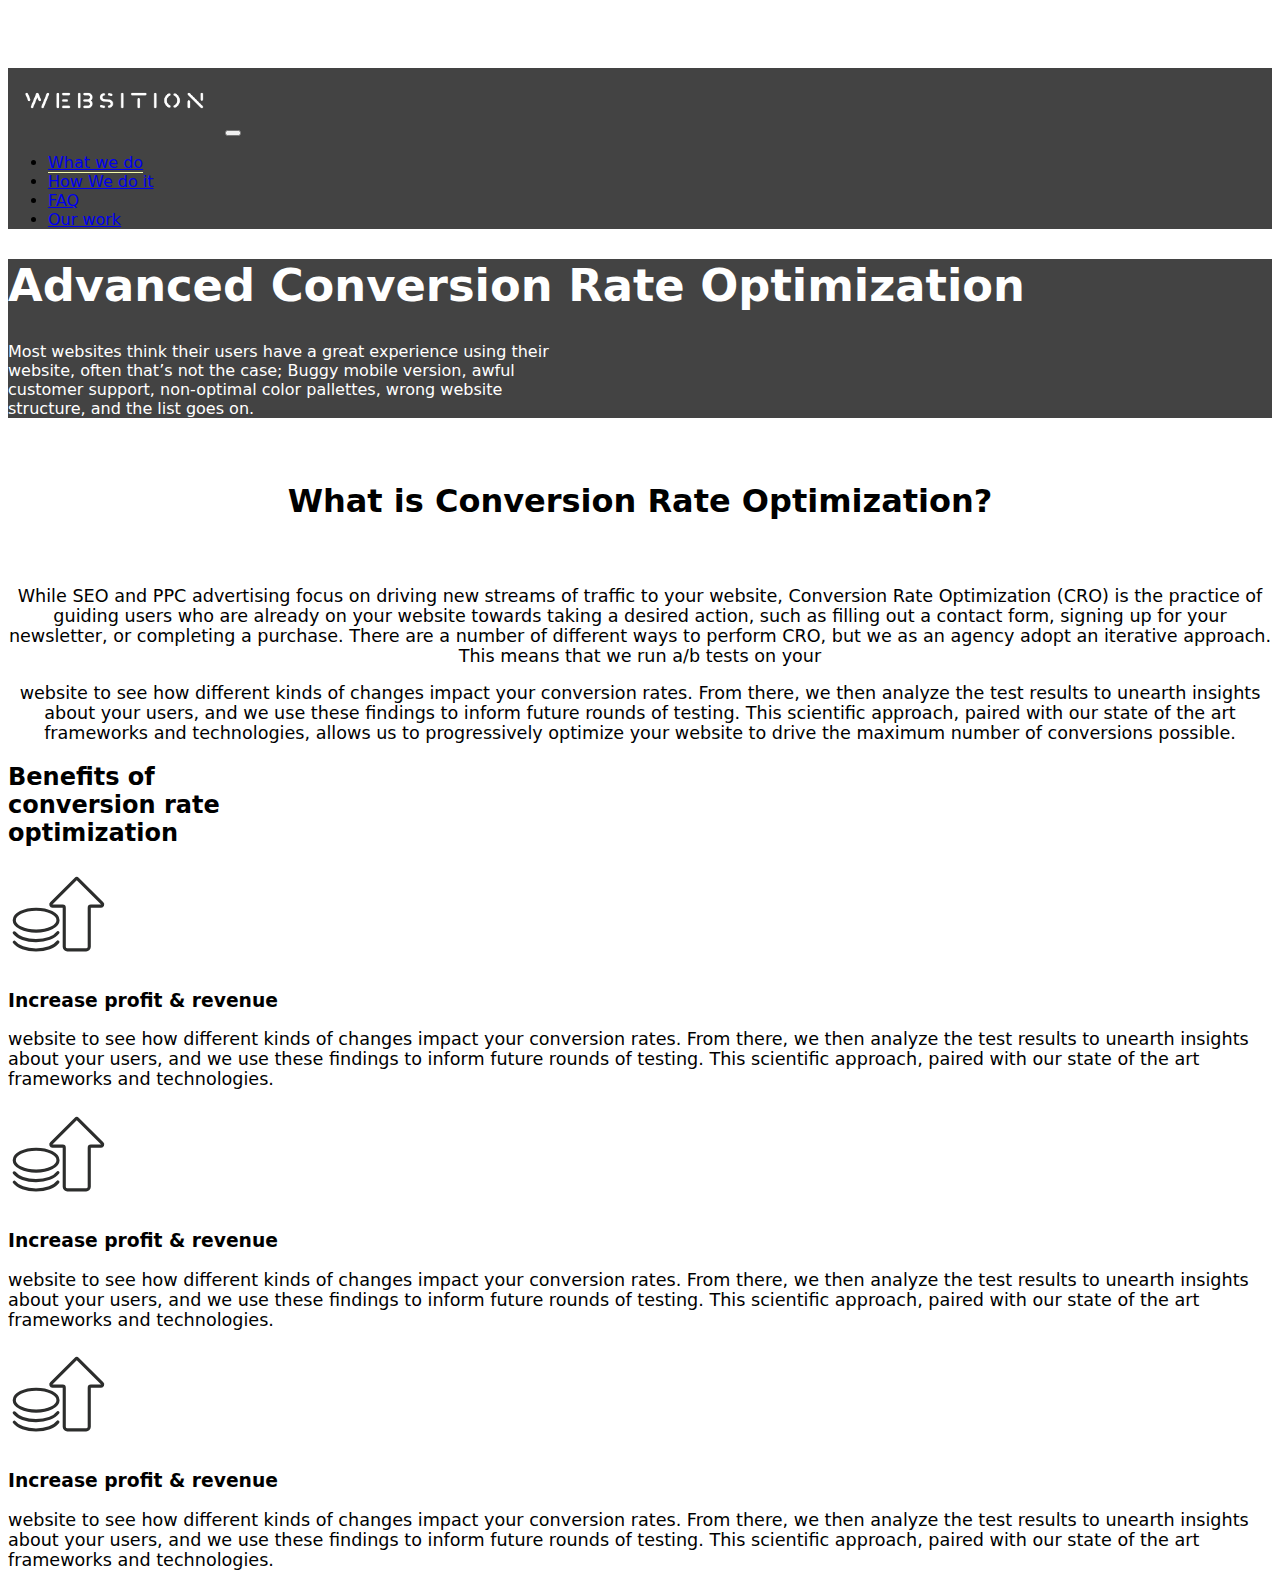
<file: advanced-conversion-rate-optimization.html>
<!DOCTYPE html>
<html lang="en">
  <head>
    <meta charset="UTF-8" />
    <meta http-equiv="X-UA-Compatible" content="IE=edge" />
    <meta name="viewport" content="width=device-width, initial-scale=1.0" />
    <title>Document</title>
    <!-- CSS only -->
    <link
      href="https://cdn.jsdelivr.net/npm/bootstrap@5.2.2/dist/css/bootstrap.min.css"
      rel="stylesheet"
      integrity="sha384-Zenh87qX5JnK2Jl0vWa8Ck2rdkQ2Bzep5IDxbcnCeuOxjzrPF/et3URy9Bv1WTRi"
      crossorigin="anonymous"
    />

    <script src="main.js"></script>

    <link
      rel="stylesheet"
      href="https://fonts.googleapis.com/css2?family=Material+Symbols+Outlined:opsz,wght,FILL,GRAD@48,400,0,0"
    />

    <!-- Bootstrap icons -->
    <link
      rel="stylesheet"
      href="https://cdn.jsdelivr.net/npm/bootstrap-icons@1.3.0/font/bootstrap-icons.css"
    />

    <link rel="stylesheet" href="styles.css" />
  </head>
  <body>
    <!-- Navbar -->
    <nav
      class="navbar navbar-expand-lg navbar-dark py-3 fixed-top"
      style="background-color: #434343"
    >
      <div class="container">
        <a href="#" class="navbar-brand"
          ><img
            height="65px"
            src="images/white_logo_transparent_background_name.png"
            alt=""
        /></a>

        <button
          class="navbar-toggler"
          type="button"
          data-bs-toggle="collapse"
          data-bs-target="#navbar
  "
        >
          <span class="navbar-toggler-icon"></span>
        </button>

        <div class="collapse navbar-collapse" id="navbar">
          <ul class="navbar-nav ms-auto">
            <li class="nav-item mx-2">
              <a href="#whatwedo" class="nav-link active">What we do</a>
            </li>
            <li class="nav-item mx-2">
              <a href="#howwedoit" class="nav-link">How We do it</a>
            </li>
            <li class="nav-item mx-2">
              <a href="#questions" class="nav-link">FAQ</a>
            </li>
            <li class="nav-item mx-2">
              <a href="#ourwork" class="nav-link">Our work</a>
            </li>
          </ul>
        </div>
      </div>
    </nav>

    <section
   
      class="text-light py-5 p-lg-0 pt-lg-5 text-center ps-sm-5 text-sm-start"
      style="background-color: #434343"
    >
      <div class="container py-5">
        <h1 class="m-4" style="color: white">
          Advanced Conversion Rate Optimization
        </h1>
        <p class="m-4 pb-5" style="color: white; max-width: 35rem">
          Most websites think their users have a great experience using their
          website, often that’s not the case; Buggy mobile version, awful
          customer support, non-optimal color pallettes, wrong website
          structure, and the list goes on.
        </p>
       
      </div>
    </section>

    <section class="p-0 " style="background-color: #434343;">
        <div class="container my-0" style="background-color: white;">
          <div class="row text-center g-5">
            <div class="col-md " >
              <div id="card" class="shadow-none card bg-light-rounded  text-light border-0">
                <div  class="card-body text-start " id="boxlala">
                  
                  <h3 class="card-title mb-3 ms-5"  id="card-title">What is Conversion Rate Optimization?</h3>
                 
                          
                </div>
              </div>
            </div>
            <div class="col-md " >
              <div id="card" class="shadow-none card bg-light-rounded  text-light border-0">
                <div  class="card-body text-start " id="boxlala1" >
                 
                
                  <p class="card-text px-1 text-start"  id="card-paragraph">
                    While SEO and PPC advertising focus on driving new streams of traffic to your website, Conversion Rate Optimization (CRO) is the practice of guiding users who are already on your website towards taking a desired action, such as filling out a contact form, signing up for your newsletter, or completing a purchase.

                    There are a number of different ways to perform CRO, but we as an agency adopt an iterative approach. This means that we run a/b tests on your
                  </p>
                  
                </div>
              </div>
            </div>
            <div class="col-md " >
              <div id="card" class="shadow-none card bg-light-rounded  text-light border-0"> 
                <div  class="card-body text-start " id="boxlala1">
                  
                  
                  <p class="card-text px-1 text-start"  id="card-paragraph">
                    website to see how different kinds of changes impact your conversion rates. From there, we then analyze the test results to unearth insights about your users, and we use these findings to inform future rounds of testing.

                    This scientific approach, paired with our state of the art frameworks and technologies, allows us to progressively optimize your website to drive the maximum number of conversions possible.
                  </p>
                  
                </div>
              </div>
            </div>
      </section>

      <section class="p-0 " style="background-color: #434343;">
        <div class="container my-0" style="background-color: white;">
      <div class="row p-4" >
        <div class="col-4">
            <h2 class="ms-5" style="max-width: 15rem;">Benefits of conversion rate optimization</h2>
        </div>
        <div class="col-8">
            
           
            <div class="row justify-content-center mb-5">
                <div class="col-2 align-self-center">
                  <img src="images/Increase-Profit.svg" style="width: 100px;" alt="">
                </div>
                <div class="col-10">
                    <h3>Increase profit & revenue</h3>
                    <p class="card-text px-1 text-start"  id="card-paragraph">
                        website to see how different kinds of changes impact your conversion rates. From there, we then analyze the test results to unearth insights about your users, and we use these findings to inform future rounds of testing.
        
                        This scientific approach, paired with our state of the art frameworks and technologies.
                      </p>
                </div>
              </div>

              
            <div class="row justify-content-center my-5">
                <div class="col-2 align-self-center">
                  <img src="images/Increase-Profit.svg" style="width: 100px;" alt="">
                </div>
                <div class="col-10">
                    <h3>Increase profit & revenue</h3>
                    <p class="card-text px-1 text-start"  id="card-paragraph">
                        website to see how different kinds of changes impact your conversion rates. From there, we then analyze the test results to unearth insights about your users, and we use these findings to inform future rounds of testing.
        
                        This scientific approach, paired with our state of the art frameworks and technologies.
                      </p>
                </div>
              </div>


            
              <div class="row justify-content-center my-5">
                <div class="col-2 align-self-center">
                  <img src="images/Increase-Profit.svg" style="width: 100px;" alt="">
                </div>
                <div class="col-10">
                    <h3>Increase profit & revenue</h3>
                    <p class="card-text px-1 text-start"  id="card-paragraph">
                        website to see how different kinds of changes impact your conversion rates. From there, we then analyze the test results to unearth insights about your users, and we use these findings to inform future rounds of testing.
        
                        This scientific approach, paired with our state of the art frameworks and technologies.
                      </p>
                </div>
              </div>




              

             
        </div>
      </div>
      </div>
      </section>

      <!--
      <section class="p-0 " style="background-color: #434343;">
        <div class="container my-0" style="background-color: white;">
          <div class="row text-center g-4 pt-5">
            <div class="col-md " >
              <div id="card" class="shadow-none card bg-light-rounded  text-light border-0">
                <div  class="card-body text-start " id="boxlala">
                  
                  <h3 class="card-title mb-3 ms-5"  id="card-title" style="max-width: 15rem;">Benefits of Conversion Rate Optimization</h3>
                 
                          
                </div>
              </div>
            </div>
            <div class="col-md " >
              <div id="card" class="shadow-none card bg-light-rounded  text-light border-0">
                <div  class="card-body text-start " id="boxlala" >
                 
                  <h3 class="card-title mb-3 ms-5"  id="card-title">Accountability & transparency</h3>
                  <p class="card-text px-5 text-start"  id="card-paragraph">
                      This is our core product. We do this using all the other
                      methods described on this page. This is what seperates us from the rest: most agencies focus 
                      only on research and split testing.
                      We optimize on all fronts that are proven to increase
                      conversions.
                  </p>
                  
                </div>
              </div>
            </div>
           
            </div>
            <div class="col-md " >
                <div id="card" class="shadow-none card bg-light-rounded  text-light border-0"> 
                  <div  class="card-body text-start " id="boxlala">
                    
                    <h3 class="card-title mb-3 ms-5"  id="card-title">Professional work & communication</h3>
                    <p class="card-text px-5 text-start"  id="card-paragraph">
                        This is our core product. We do this using all the other
                        methods described on this page. This is what seperates us from the rest: most agencies focus 
                        only on research and split testing.
                        We optimize on all fronts that are proven to increase
                        conversions.
                    </p>
                    
                  </div>
                </div>
      </section>
      -->
  </body>
</html>
</file>
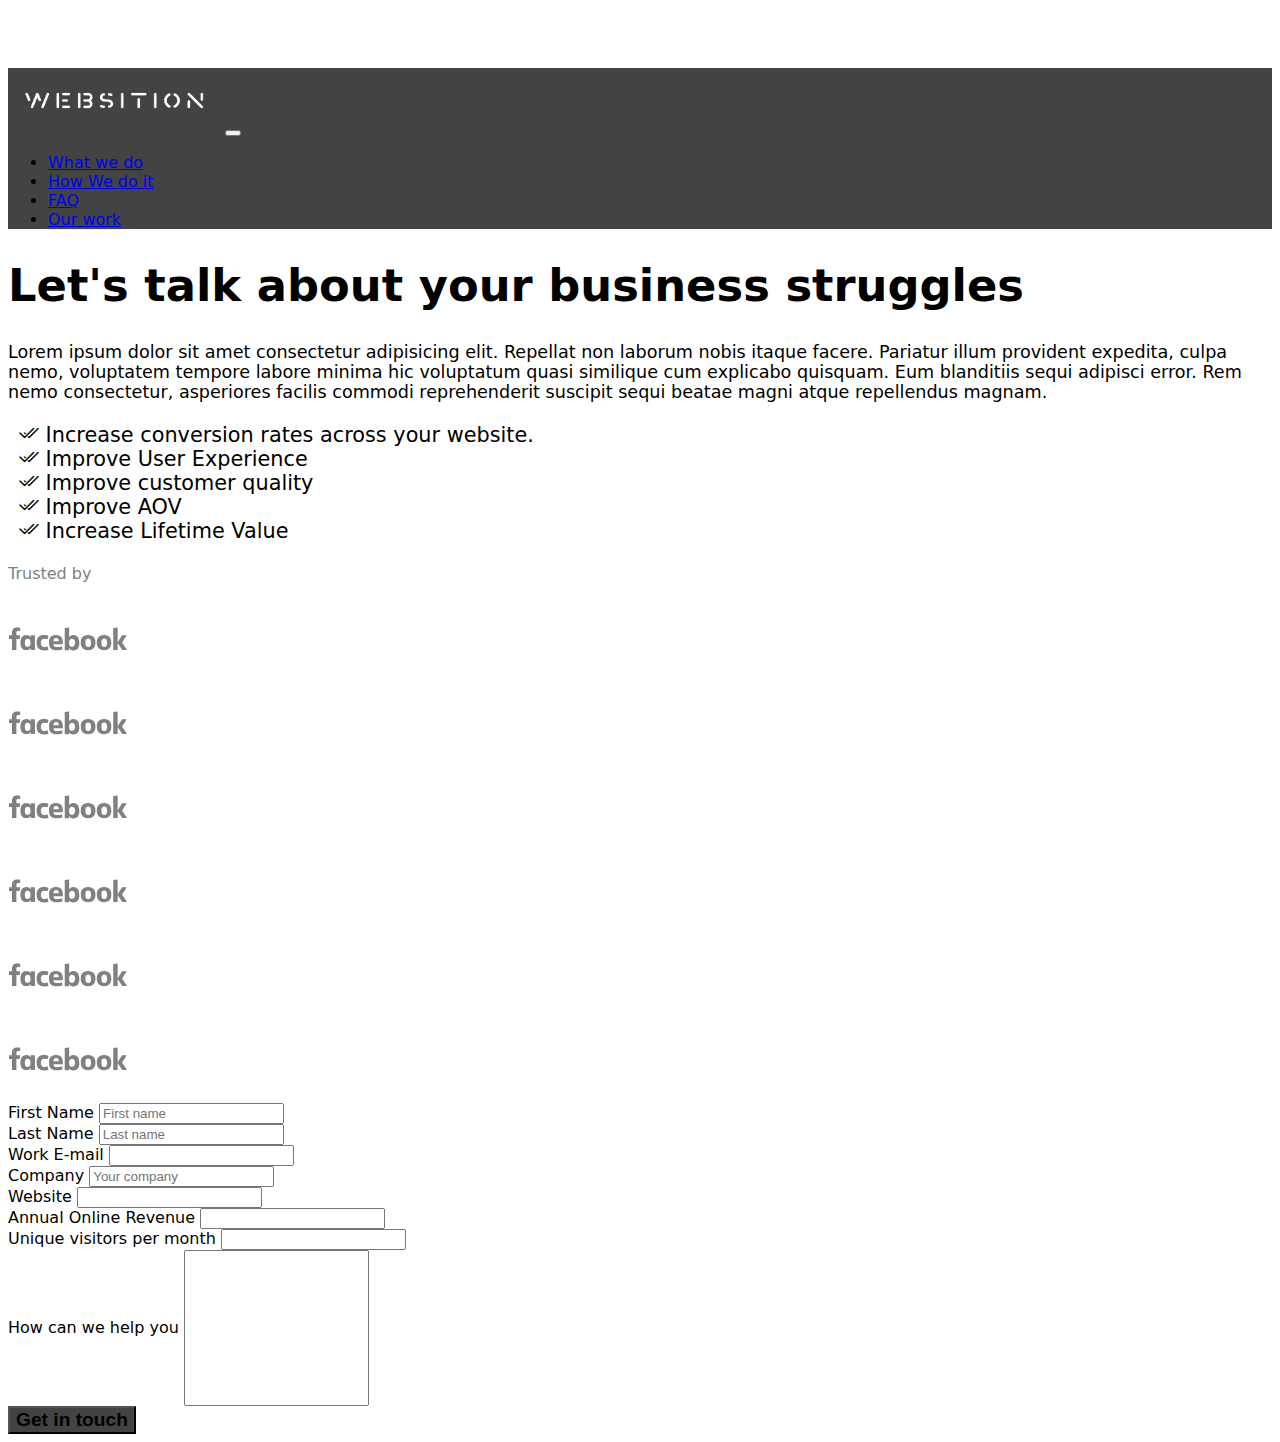
<file: contact-form.html>
<!DOCTYPE html>
<html lang="en">
  <head>
    <meta charset="UTF-8" />
    <meta http-equiv="X-UA-Compatible" content="IE=edge" />
    <meta name="viewport" content="width=device-width, initial-scale=1.0" />
    <title>Contact</title>

    <!-- CSS only -->
    <link
      href="https://cdn.jsdelivr.net/npm/bootstrap@5.2.2/dist/css/bootstrap.min.css"
      rel="stylesheet"
      integrity="sha384-Zenh87qX5JnK2Jl0vWa8Ck2rdkQ2Bzep5IDxbcnCeuOxjzrPF/et3URy9Bv1WTRi"
      crossorigin="anonymous"
    />

    <link
      rel="stylesheet"
      href="https://fonts.googleapis.com/css2?family=Material+Symbols+Outlined:opsz,wght,FILL,GRAD@48,400,0,0"
    />

    <!-- Bootstrap icons -->
    <link
      rel="stylesheet"
      href="https://cdn.jsdelivr.net/npm/bootstrap-icons@1.3.0/font/bootstrap-icons.css"
    />

    <link rel="stylesheet" href="styles.css" />
  </head>
  <body>
    <!-- Navbar -->
    <nav
      class="navbar navbar-expand-lg navbar-dark py-3 fixed-top"
      style="background-color: #434343"
    >
      <div class="container">
        <a href="#" class="navbar-brand"
          ><img
            height="65px"
            src="images/white_logo_transparent_background_name.png"
            alt=""
        /></a>

        <button
          class="navbar-toggler"
          type="button"
          data-bs-toggle="collapse"
          data-bs-target="#navmenu"
        >
          <span class="navbar-toggler-icon"></span>
        </button>

        <div class="collapse navbar-collapse" id="navmenu">
          <ul class="navbar-nav ms-auto">
            <li class="nav-item mx-2">
              <a href="index.html" class="nav-link">What we do</a>
            </li>
            <li class="nav-item mx-2">
              <a href="#questions" class="nav-link">How We do it</a>
            </li>
            <li class="nav-item mx-2">
              <a href="#instructors" class="nav-link">FAQ</a>
            </li>
            <li class="nav-item mx-2">
              <a href="our-work.html" class="nav-link active">Our work</a>
            </li>
          </ul>
        </div>
      </div>
    </nav>

    <div class="container mt-5">
      <div class="row mt-5 pt-5 g-5">
        <div class="col mt-5 pt-5">
          <h1>Let's talk about your business struggles</h1>
          <p style="font-size: 1.1rem" class="my-4">
            Lorem ipsum dolor sit amet consectetur adipisicing elit. Repellat
            non laborum nobis itaque facere. Pariatur illum provident expedita,
            culpa nemo, voluptatem tempore labore minima hic voluptatum quasi
            similique cum explicabo quisquam. Eum blanditiis sequi adipisci
            error. Rem nemo consectetur, asperiores facilis commodi
            reprehenderit suscipit sequi beatae magni atque repellendus magnam.
          </p>
          <div class="content ps-0" id="check-list-contact">
            <ul style="margin-left: -30px" id="contact-list">
              <li>
                <i class="bi bi-check2-all"></i> Increase conversion rates
                across your website.
              </li>
              <li><i class="bi bi-check2-all"></i> Improve User Experience</li>
              <li><i class="bi bi-check2-all"></i> Improve customer quality</li>
              <li><i class="bi bi-check2-all"></i> Improve AOV</li>
              <li><i class="bi bi-check2-all"></i> Increase Lifetime Value</li>
            </ul>
          </div>

          <p class="mt-5" style="color: gray">Trusted by</p>

          <div class="row" style="margin-left: -30px">
            <div class="col"><img src="images/facebook-logo.svg" /></div>
            <div class="col"><img src="images/facebook-logo.svg" /></div>
            <div class="col"><img src="images/facebook-logo.svg" /></div>
          </div>
          <div class="row" style="margin-left: -30px">
            <div class="col"><img src="images/facebook-logo.svg" /></div>
            <div class="col"><img src="images/facebook-logo.svg" /></div>
            <div class="col"><img src="images/facebook-logo.svg" /></div>
          </div>
        </div>

        <div class="col mt-4">
          <form class="row g-3 mt-5 pt-5">
            <div class="col-md-6">
              <label for="firstName" class="form-label">First Name</label>
              <input
                type="text"
                class="form-control"
                id="firstName"
                placeholder="First name"
                required
              />
            </div>
            <div class="col-md-6">
              <label for="lastName" class="form-label">Last Name</label>
              <input
                type="text"
                class="form-control"
                id="lastName"
                placeholder="Last name"
                required
              />
            </div>
            <div class="col-md-6">
              <label for="emailInfo" class="form-label">Work E-mail</label>
              <input
                type="email"
                class="form-control"
                id="emailInfo"
                required
              />
            </div>
            <div class="col-md-6">
              <label for="company" class="form-label">Company</label>
              <input
                type="text"
                class="form-control"
                id="company"
                placeholder="Your company"
                required
              />
            </div>
            <div class="col-md-12">
              <label for="website" class="form-label">Website</label>
              <input type="email" class="form-control" id="website" required />
            </div>

            <div class="col-md-6">
              <label for="website" class="form-label">Annual Online Revenue</label>
              <input type="text" class="form-control" id="website" required />
            </div>
            <div class="col-md-6">
              <label for="website" class="form-label">Unique visitors per month</label>
              <input type="text" class="form-control" id="website" required />
              
            </div>

            <div class="col-md-12">
              <label for="howcanwehelp" class="form-label">How can we help you</label>
              <input type="text" class="form-control" id="howcanwehelp" required style="height: 150px;" />
            </div>


            <button class="btn btn-dark p-3 ms-2 me-2" style="background-color: #434343; " id="button-get-in-touch">Get in touch</button>

           
            </div>
          </form>
        </div>
      </div>
    </div>
  </body>
</html>
</file>
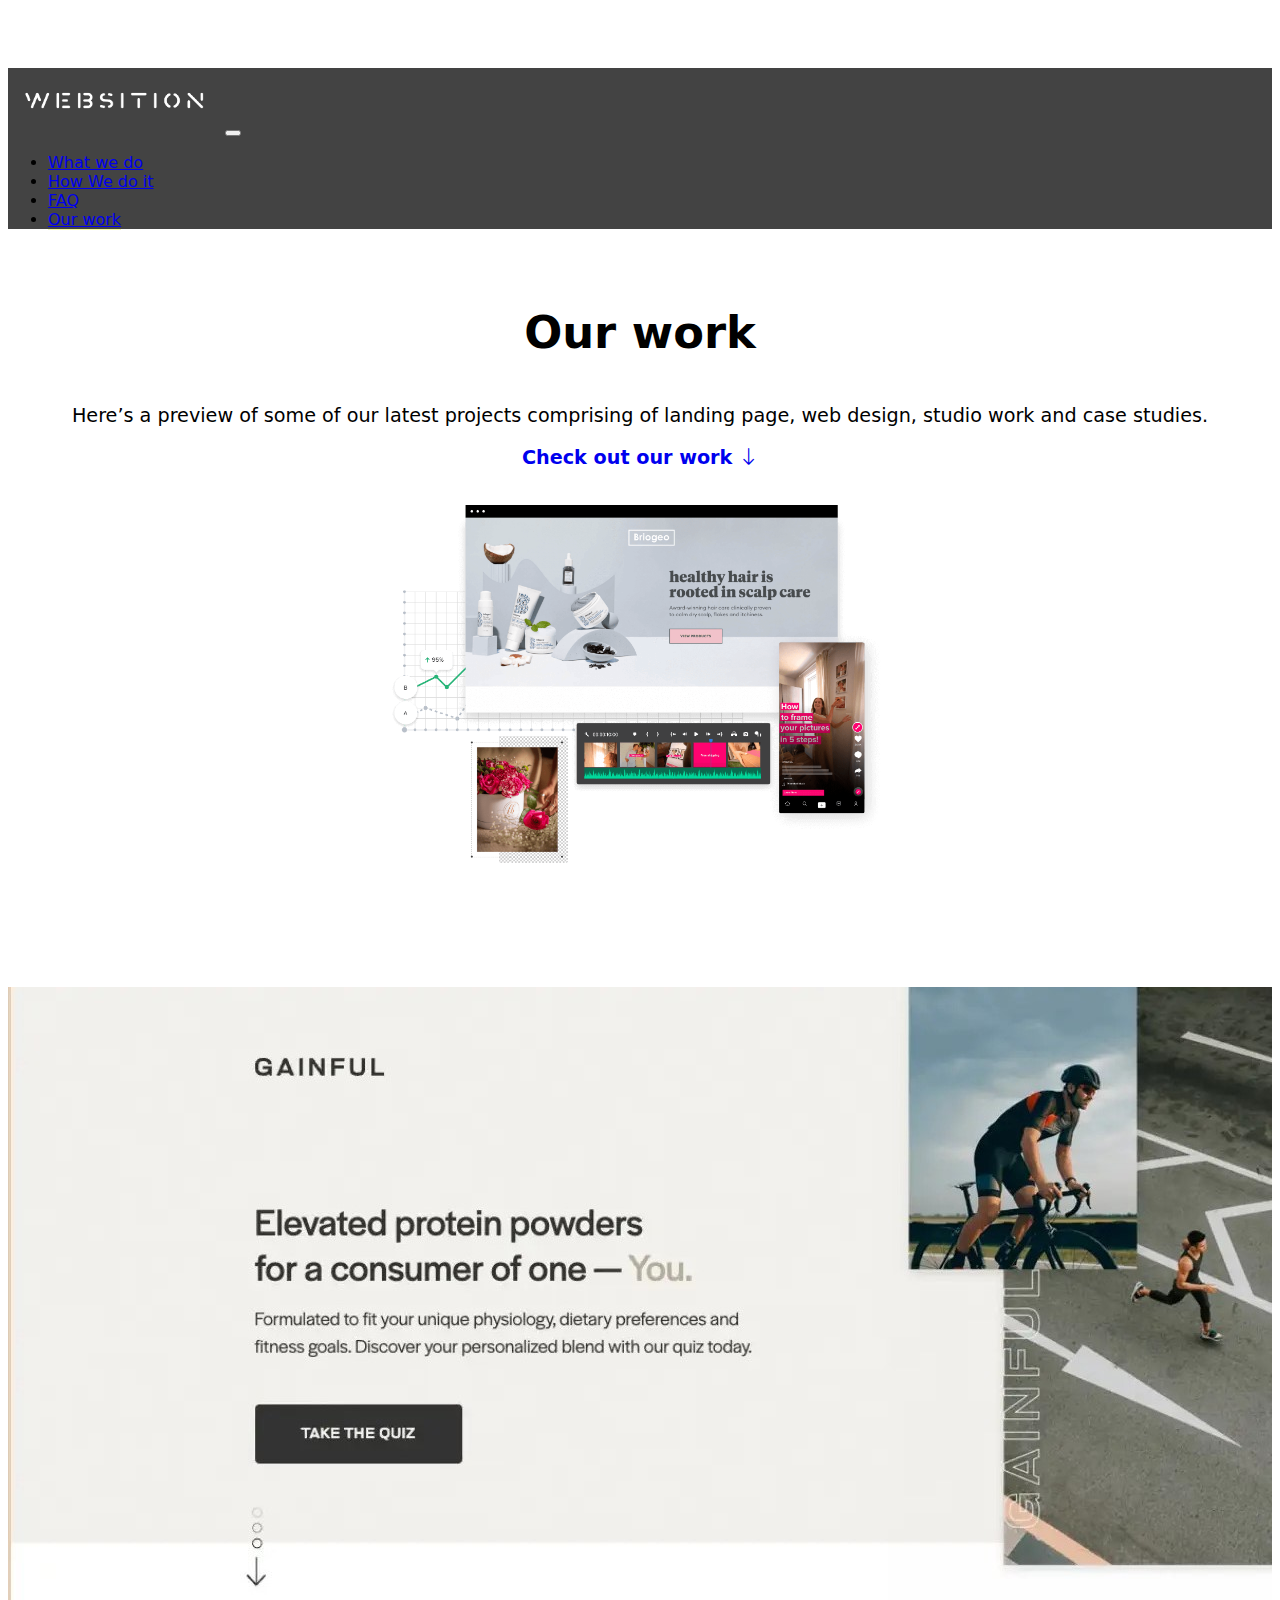
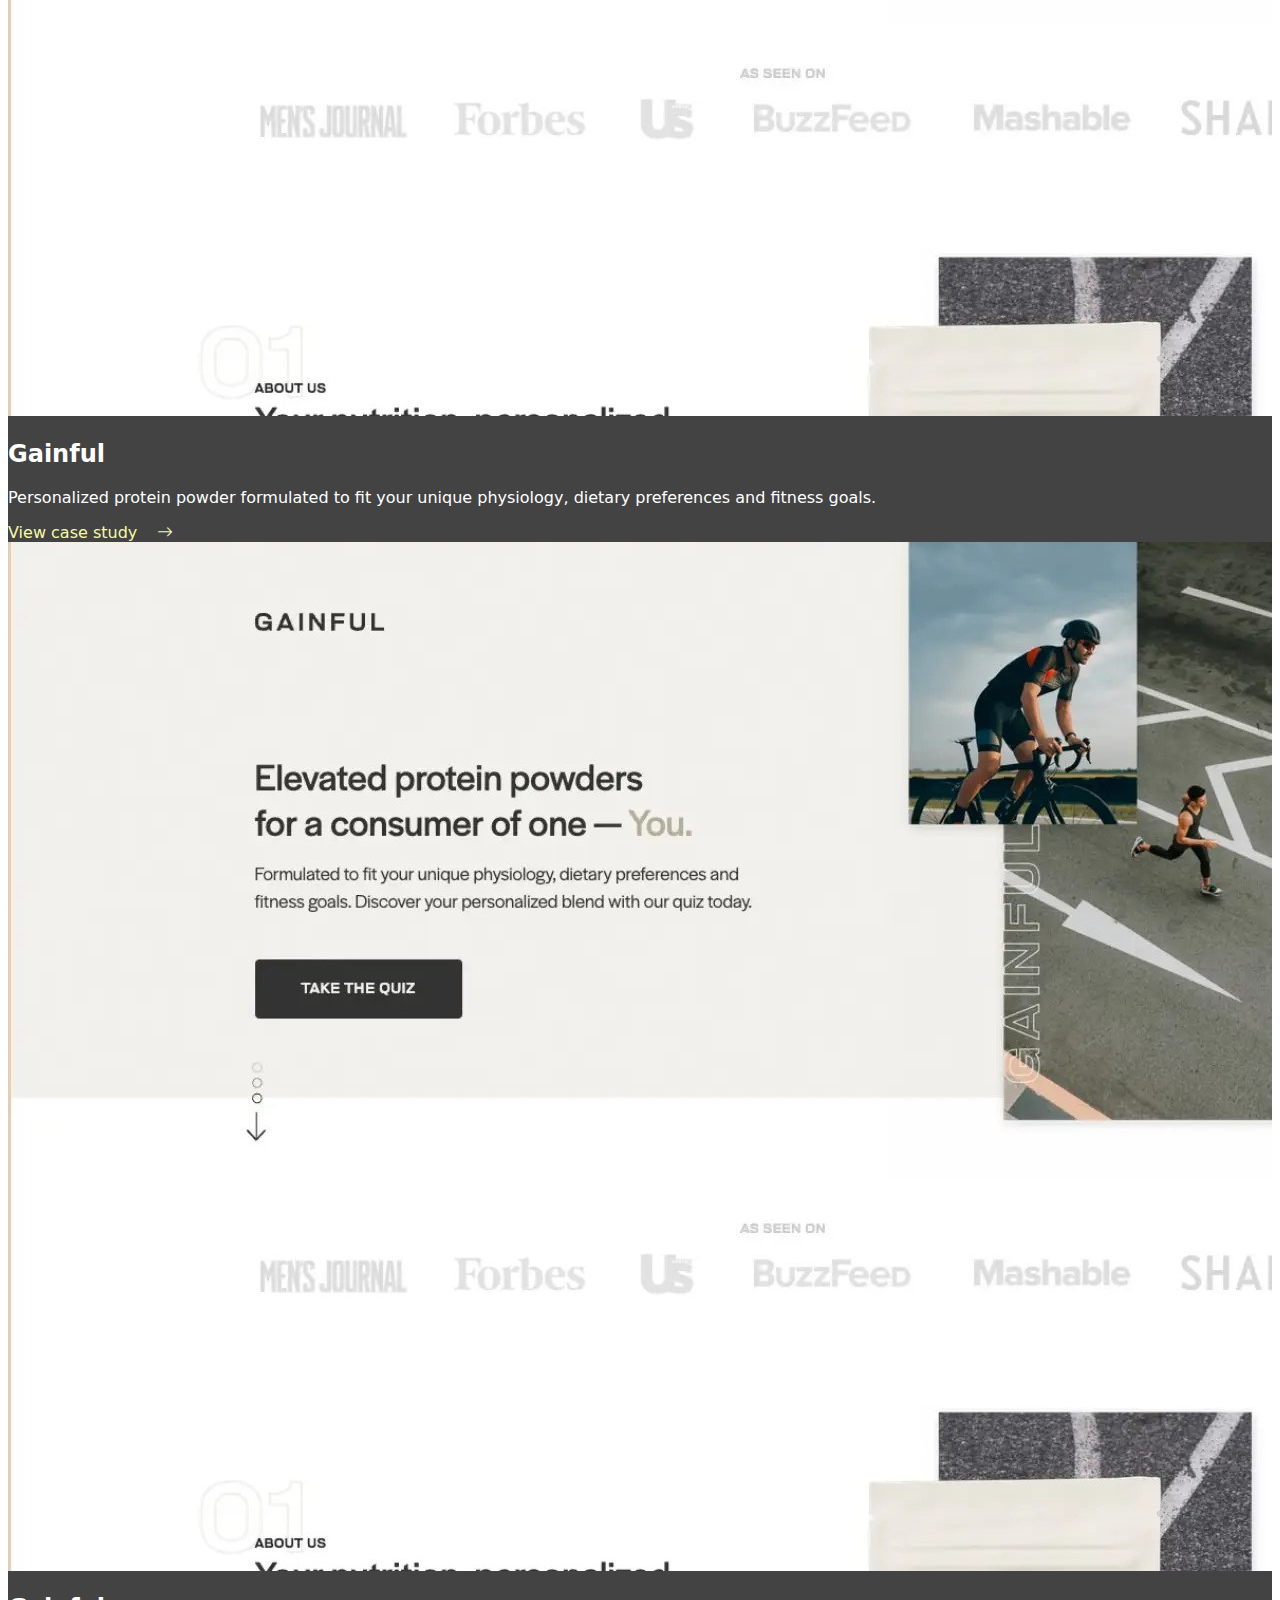
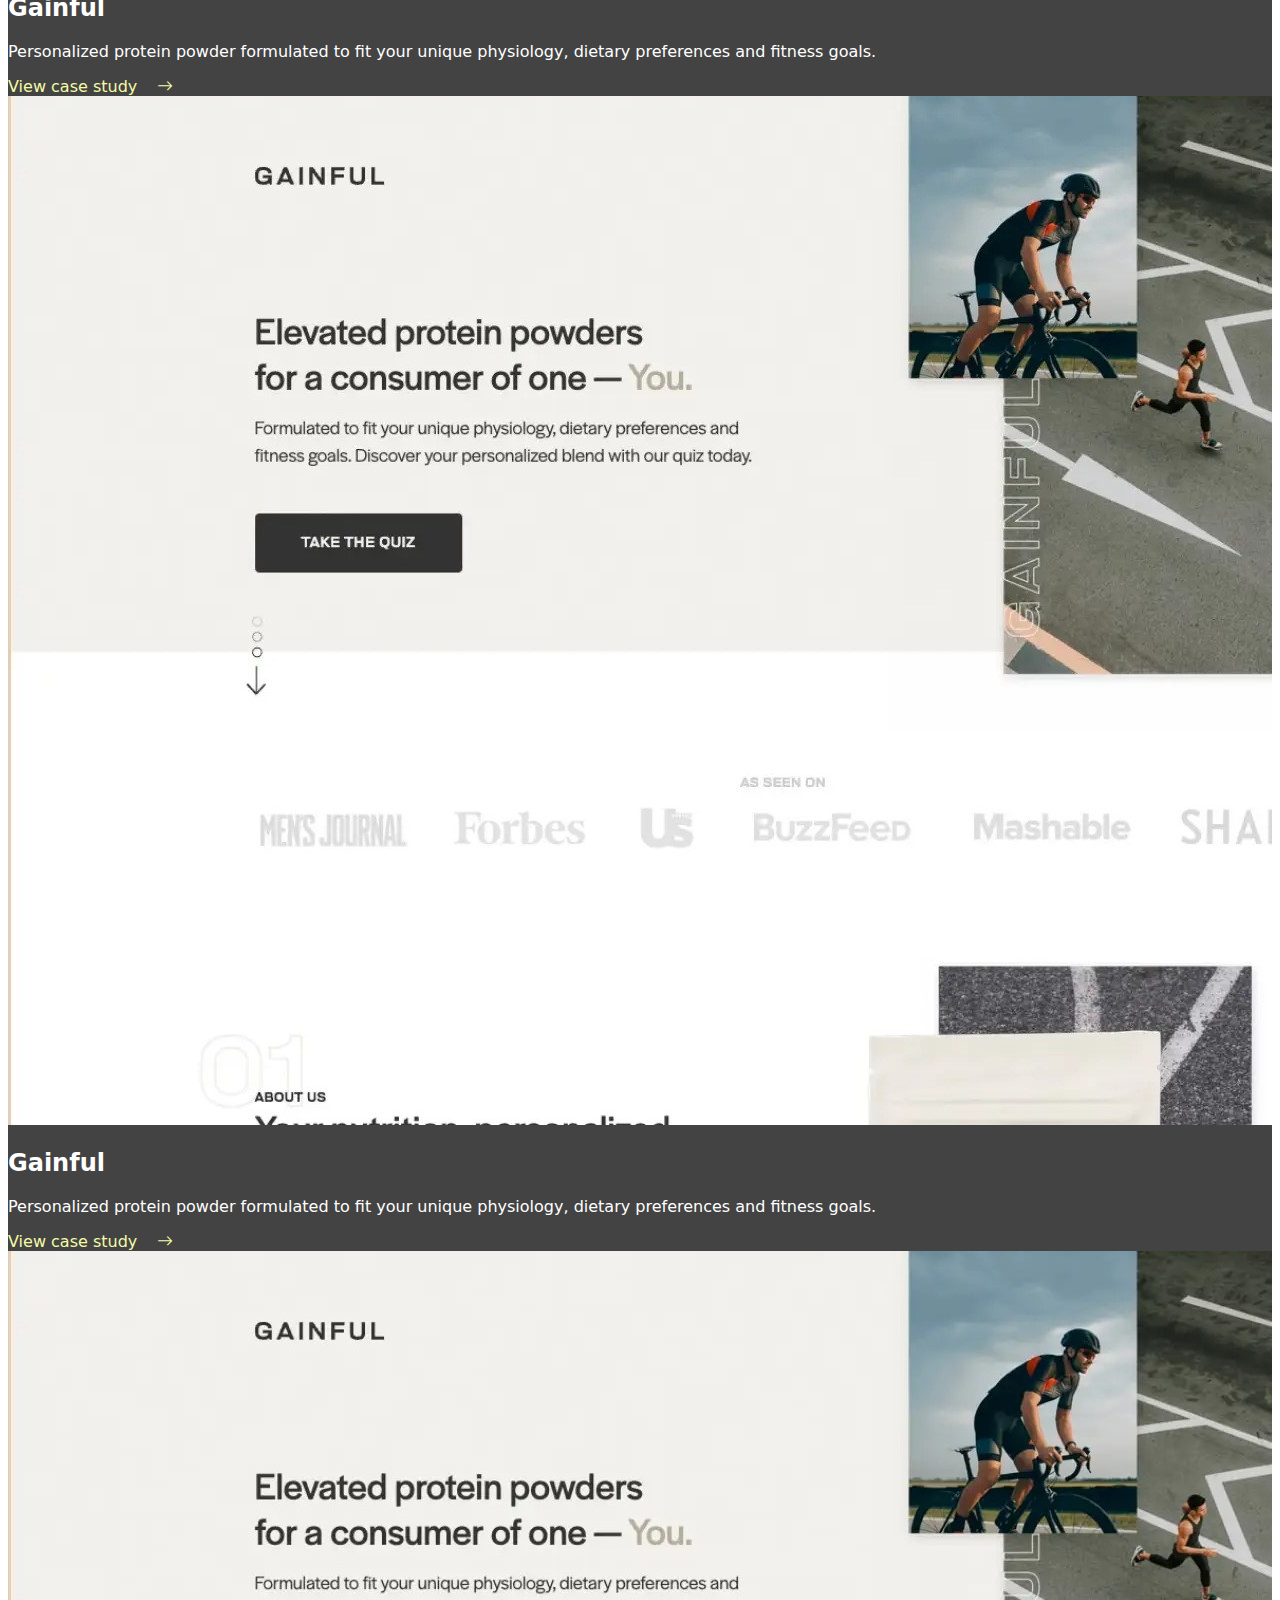
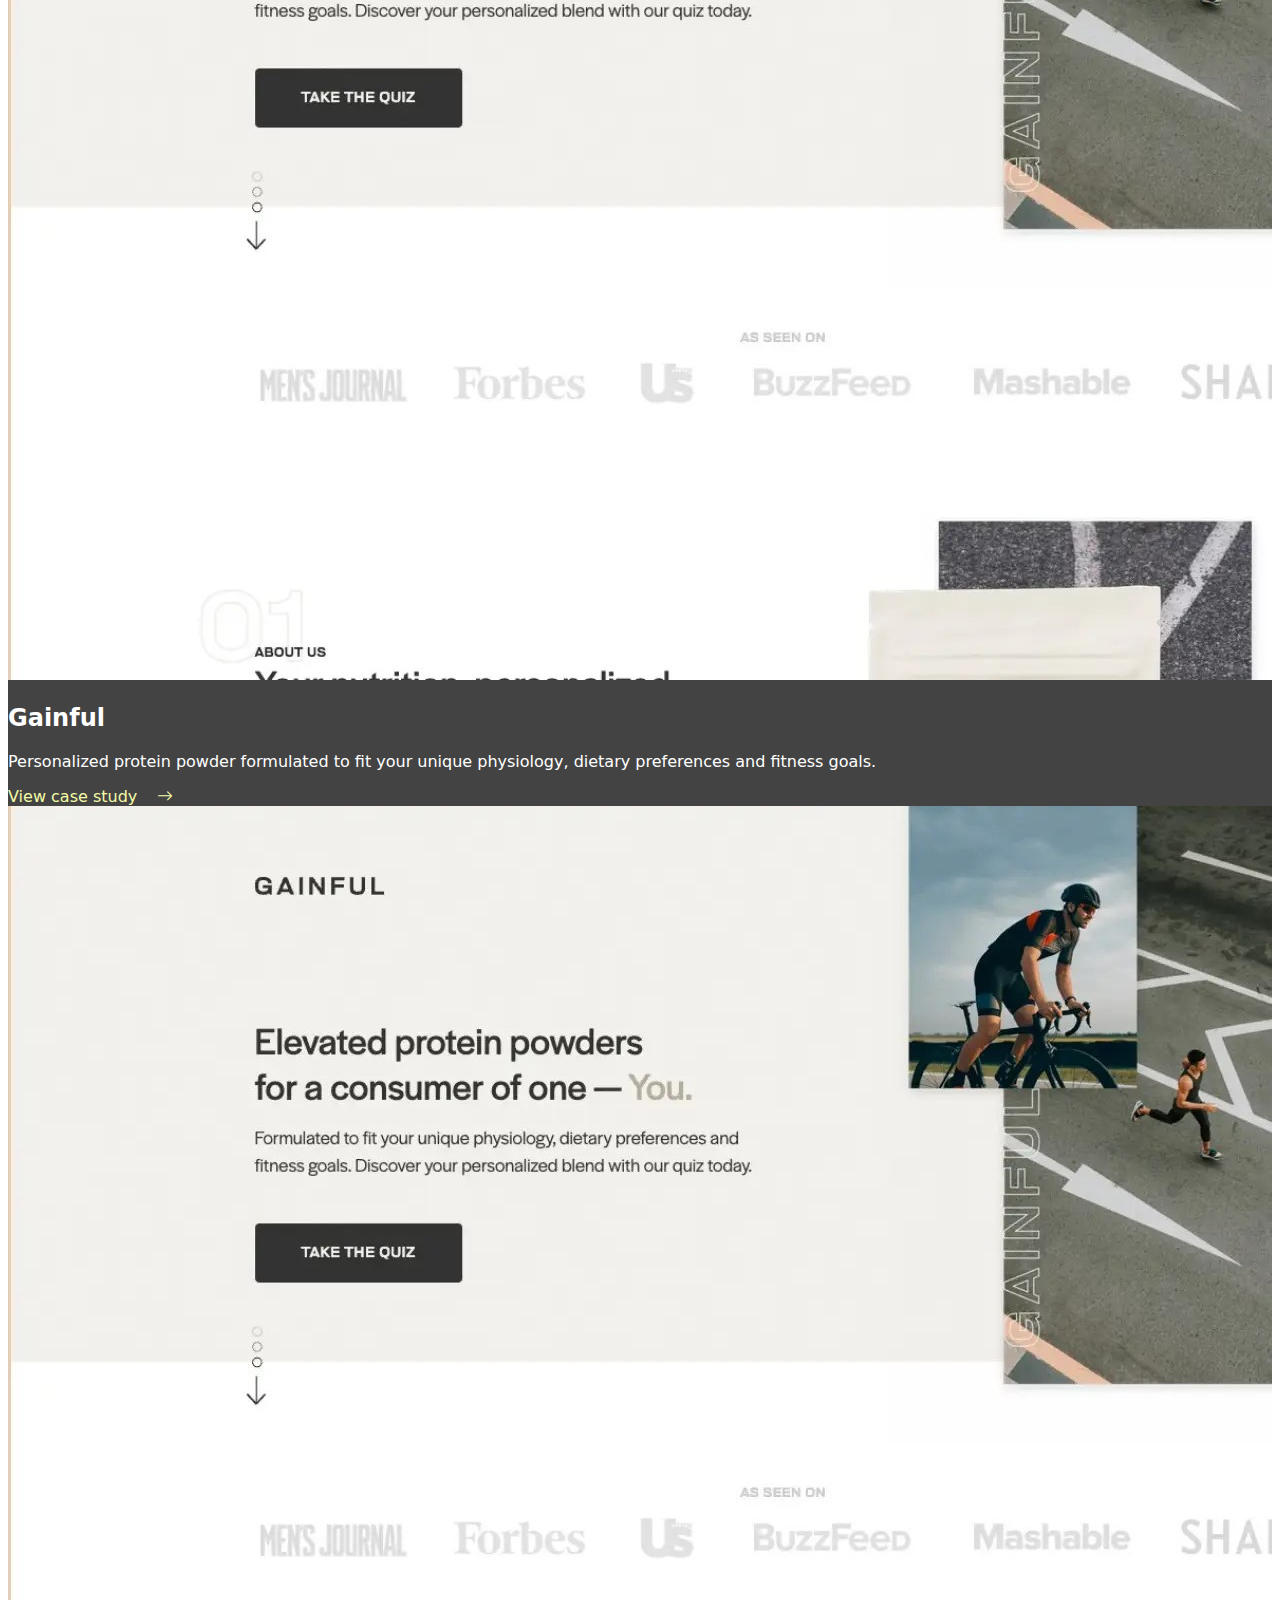
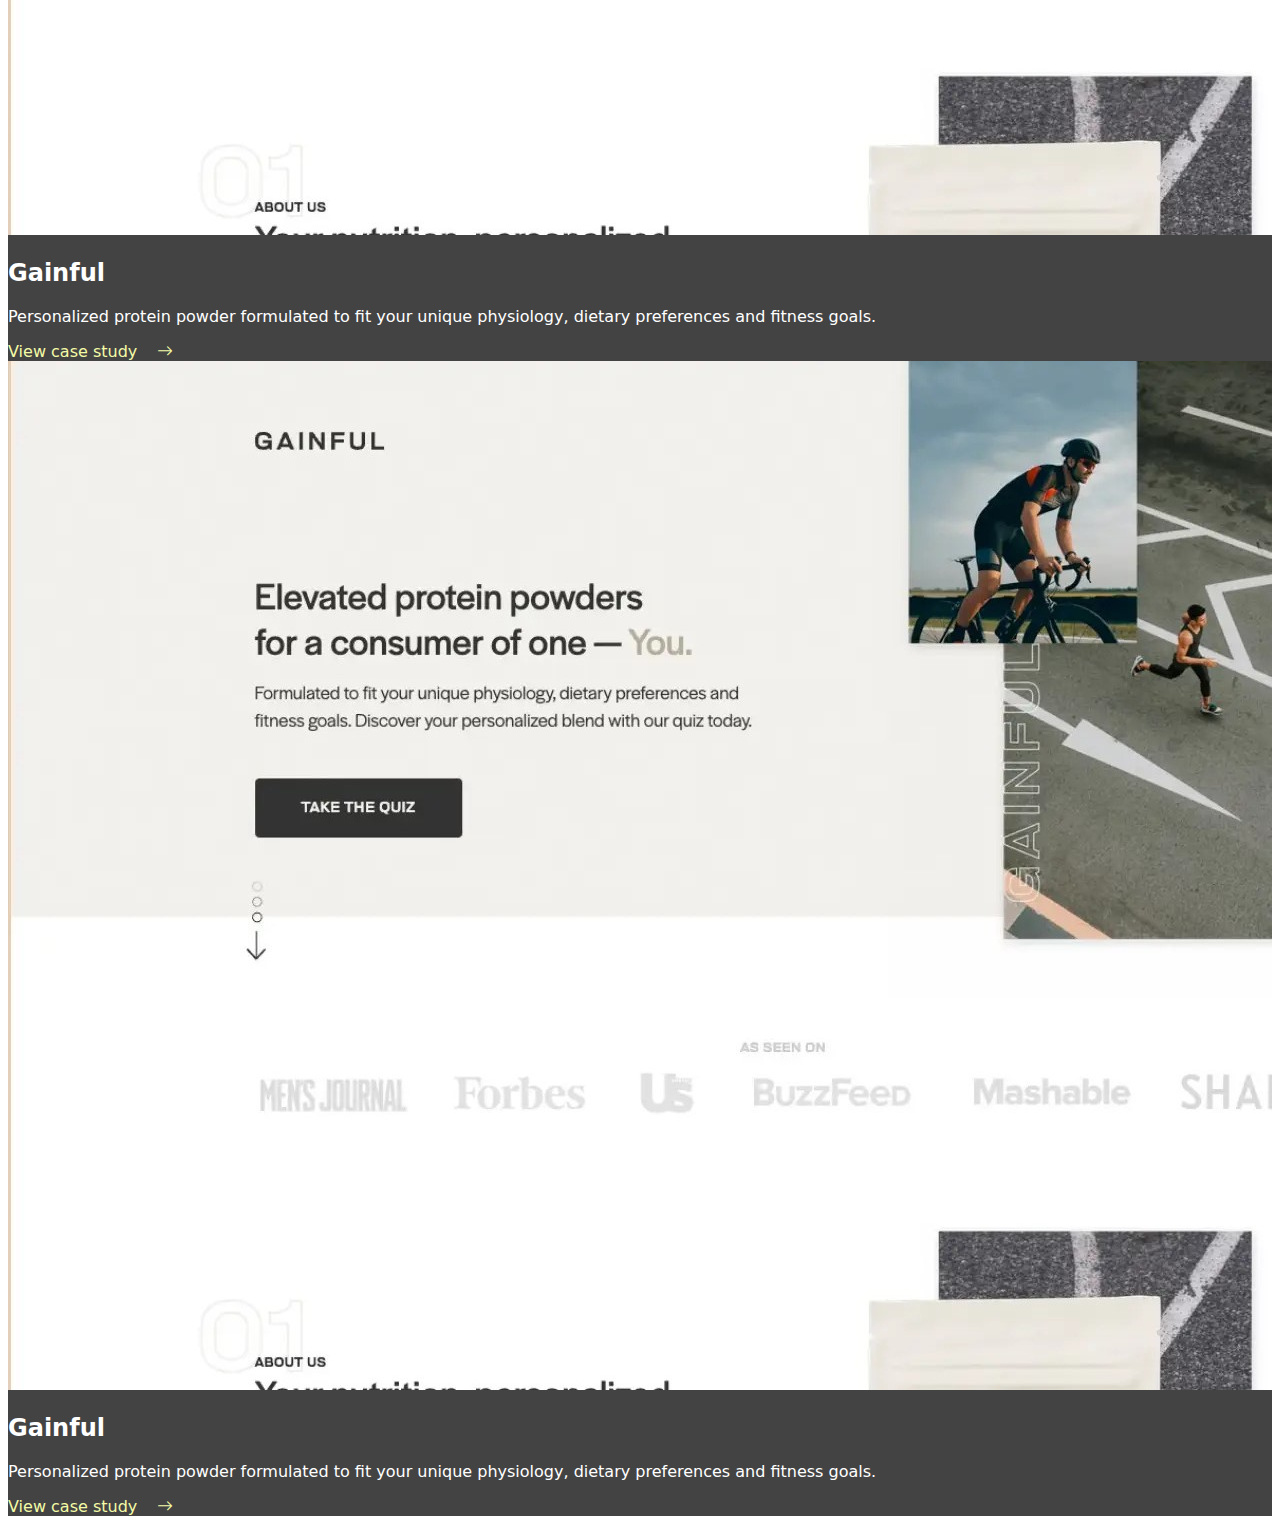
<file: our-work.html>
<!DOCTYPE html>
<html lang="en">
  <head>
    <meta charset="UTF-8" />
    <meta http-equiv="X-UA-Compatible" content="IE=edge" />
    <meta name="viewport" content="width=device-width, initial-scale=1.0" />
    <title>Document</title>
    <!-- CSS only -->
    <link
      href="https://cdn.jsdelivr.net/npm/bootstrap@5.2.2/dist/css/bootstrap.min.css"
      rel="stylesheet"
      integrity="sha384-Zenh87qX5JnK2Jl0vWa8Ck2rdkQ2Bzep5IDxbcnCeuOxjzrPF/et3URy9Bv1WTRi"
      crossorigin="anonymous"
    />

    <link
      rel="stylesheet"
      href="https://fonts.googleapis.com/css2?family=Material+Symbols+Outlined:opsz,wght,FILL,GRAD@48,400,0,0"
    />

    <!-- Bootstrap icons -->
    <link
      rel="stylesheet"
      href="https://cdn.jsdelivr.net/npm/bootstrap-icons@1.3.0/font/bootstrap-icons.css"
    />
    <link rel="stylesheet" href="styles.css" />
  </head>
  <body>
    <!-- Navbar -->
    <nav
      class="navbar navbar-expand-lg navbar-dark py-3 fixed-top"
      style="background-color: #434343"
    >
      <div class="container">
        <a href="#" class="navbar-brand"
          ><img
            height="65px"
            src="images/white_logo_transparent_background_name.png"
            alt=""
        /></a>

        <button
          class="navbar-toggler"
          type="button"
          data-bs-toggle="collapse"
          data-bs-target="#navmenu"
        >
          <span class="navbar-toggler-icon"></span>
        </button>

        <div class="collapse navbar-collapse" id="navmenu">
          <ul class="navbar-nav ms-auto">
            <li class="nav-item mx-2">
              <a href="index.html" class="nav-link">What we do</a>
            </li>
            <li class="nav-item mx-2">
              <a href="#questions" class="nav-link">How We do it</a>
            </li>
            <li class="nav-item mx-2">
              <a href="#instructors" class="nav-link">FAQ</a>
            </li>
            <li class="nav-item mx-2">
              <a href="our-work.html" class="nav-link active">Our work</a>
            </li>
          </ul>
        </div>
      </div>
    </nav>

    <section class="p-0 my-3 mt-5 pt-5">
      <div class="container my-0">
        <div class="row text-center g-4">
          <div class="col-md">
            <div
              id="card"
              class="shadow-none card bg-light-rounded text-light border-0 mt-5"
            >
              <div class="card-body text-start mt-3" id="boxlala">
                <h3
                  class="card-title mb-3 ms-5"
                  id="card-title"
                  style="font-size: 2.8rem"
                >
                  Our work
                </h3>
                <p
                  class="card-text px-5 text-start mb-3"
                  id="card-paragraph"
                  style="font-size: 1.2rem"
                >
                  Here’s a preview of some of our latest projects comprising of
                  landing page, web design, studio work and case studies.
                </p>
                <a
                  id="link"
                  href="#"
                  class="text-start text-black px-5"
                  style="
                    text-decoration: none;
                    font-weight: 600;
                    font-size: 1.2rem;
                  "
                  >Check out our work <i class="bi bi-arrow-down text-end"></i
                ></a>
              </div>
            </div>
          </div>
          <div class="col-md">
            <div
              id="card"
              class="shadow-none card bg-light-rounded text-light border-0"
            >
              <div class="card-body text-start" id="boxlala">
                <img
                  src="images/Webistry-website-ourwork-view-all.png"
                  alt=""
                  width="500px"
                />
              </div>
            </div>
          </div>
        </div>
      </div>
    </section>

    <div class="py-5" style="height: 100px; background: white"></div>

    <section id="instructors" class="p-5" style="background-color: #d9d9d9">
      <div class="container pb-5 justify-content-center pt-5">
        <div class="row g-5 pb-5 justify-content-center pt-5">
          <div class="col-md-6 col-lg-6">
            <div class="card border-1" style="background-color: #434343">
              <img src="images/our-work-1.jpg" class="card-img-top" alt="" />

              <h2 class="px-5 pt-3" style="color: white">Gainful</h2>
              <p class="px-5" style="color: white">
                Personalized protein powder formulated to fit your unique
                physiology, dietary preferences and fitness goals.
              </p>

              <div class="card-body" style="background-color: #434343">
                <div class="ms-4">
                  <a
                    href="#"
                    class="mt-3"
                    style="
                      text-decoration: none;
                      color: #f4fba7;
                      font-size: medium;
                    "
                  >
                    View case study<i
                      class="bi bi-arrow-right"
                      style="margin-left: 20px"
                    ></i>
                  </a>
                </div>
              </div>
            </div>
          </div>
          <div class="col-md-6 col-lg-6">
            <div class="card border-1" style="background-color: #434343">
              <img src="images/our-work-1.jpg" class="card-img-top" alt="" />

              <h2 class="px-5 pt-3" style="color: white">Gainful</h2>
              <p class="px-5" style="color: white">
                Personalized protein powder formulated to fit your unique
                physiology, dietary preferences and fitness goals.
              </p>

              <div class="card-body" style="background-color: #434343">
                <div class="px-4">
                  <a
                    href="#"
                    class="mt-3"
                    style="
                      text-decoration: none;
                      color: #f4fba7;
                      font-size: medium;
                    "
                  >
                    View case study<i
                      class="bi bi-arrow-right"
                      style="margin-left: 20px"
                    ></i>
                  </a>
                </div>
              </div>
            </div>
          </div>
        </div>
      </div>
      <div class="container pb-5 justify-content-center">
        <div class="row g-5 pb-5 justify-content-center">
          <div class="col-md-6 col-lg-6">
            <div class="card border-1" style="background-color: #434343">
              <img src="images/our-work-1.jpg" class="card-img-top" alt="" />

              <h2 class="px-5 pt-3" style="color: white">Gainful</h2>
              <p class="px-5" style="color: white">
                Personalized protein powder formulated to fit your unique
                physiology, dietary preferences and fitness goals.
              </p>

              <div class="card-body" style="background-color: #434343">
                <div class="ms-4">
                  <a
                    href="#"
                    class="mt-3"
                    style="
                      text-decoration: none;
                      color: #f4fba7;
                      font-size: medium;
                    "
                  >
                    View case study<i
                      class="bi bi-arrow-right"
                      style="margin-left: 20px"
                    ></i>
                  </a>
                </div>
              </div>
            </div>
          </div>
          <div class="col-md-6 col-lg-6">
            <div class="card border-1" style="background-color: #434343">
              <img src="images/our-work-1.jpg" class="card-img-top" alt="" />

              <h2 class="px-5 pt-3" style="color: white">Gainful</h2>
              <p class="px-5" style="color: white">
                Personalized protein powder formulated to fit your unique
                physiology, dietary preferences and fitness goals.
              </p>

              <div class="card-body" style="background-color: #434343">
                <div class="px-4">
                  <a
                    href="#"
                    class="mt-3"
                    style="
                      text-decoration: none;
                      color: #f4fba7;
                      font-size: medium;
                    "
                  >
                    View case study<i
                      class="bi bi-arrow-right"
                      style="margin-left: 20px"
                    ></i>
                  </a>
                </div>
              </div>
            </div>
          </div>
        </div>
      </div>
      <div class="container pb-5 justify-content-center">
        <div class="row g-5 pb-5 justify-content-center">
          <div class="col-md-6 col-lg-6">
            <div class="card border-1" style="background-color: #434343">
              <img src="images/our-work-1.jpg" class="card-img-top" alt="" />

              <h2 class="px-5 pt-3" style="color: white">Gainful</h2>
              <p class="px-5" style="color: white">
                Personalized protein powder formulated to fit your unique
                physiology, dietary preferences and fitness goals.
              </p>

              <div class="card-body" style="background-color: #434343">
                <div class="ms-4">
                  <a
                    href="#"
                    class="mt-3"
                    style="
                      text-decoration: none;
                      color: #f4fba7;
                      font-size: medium;
                    "
                  >
                    View case study<i
                      class="bi bi-arrow-right"
                      style="margin-left: 20px"
                    ></i>
                  </a>
                </div>
              </div>
            </div>
          </div>
          <div class="col-md-6 col-lg-6">
            <div class="card border-1" style="background-color: #434343">
              <img src="images/our-work-1.jpg" class="card-img-top" alt="" />

              <h2 class="px-5 pt-3" style="color: white">Gainful</h2>
              <p class="px-5" style="color: white">
                Personalized protein powder formulated to fit your unique
                physiology, dietary preferences and fitness goals.
              </p>

              <div class="card-body" style="background-color: #434343">
                <div class="px-4">
                  <a
                    href="#"
                    class="mt-3"
                    style="
                      text-decoration: none;
                      color: #f4fba7;
                      font-size: medium;
                    "
                  >
                    View case study<i
                      class="bi bi-arrow-right"
                      style="margin-left: 20px"
                    ></i>
                  </a>
                </div>
              </div>
            </div>
          </div>
        </div>
      </div>
    </section>
  </body>
</html>
</file>
<file: styles.css>
/* Change font!
/* Fonts */
:root {
    --font-default: "Open Sans", system-ui, -apple-system, "Segoe UI", Roboto, "Helvetica Neue", Arial, "Noto Sans", "Liberation Sans", sans-serif, "Apple Color Emoji", "Segoe UI Emoji", "Segoe UI Symbol", "Noto Color Emoji";
    --font-primary: "Montserrat", sans-serif;
    --font-secondary: "Poppins", sans-serif;
  }
  body {
    font-family: var(--font-default);
    color: var(--color-default);
    min-height: auto;
  }

  /*Disable horizontal scroll */
  html, body {
    overflow-x: hidden;
  }
  body {
    position: relative
  }


  #whatwedo{
    background-image: url("images/Desktop\ -\ 22.png");
  }

  ::-moz-selection { /* Code for Firefox */
    color: black;
    background: #F4FBA7;
  }
  
  ::selection {
    color: black;
    background: #F4FBA7;
  }


/*add ghost element so image and navbar do not overlap */
body::before{
    
    display: block;
    content: '';
    height: 60px;
}



/* nav items */
.active{
    border-bottom: 1px solid #F4FBA7 ;
    border-color: #F4FBA7;
    
}




@media (min-width: 400px)
{
    .content-intro-wrapper {
        
    }
}

#card-title{
    font-size: 2rem;
}

#card-paragraph{
    font-size: 1.1rem;
}

#hero-paragraph{
    font-weight: 400;
}
    
#heading{
    font-weight: 700;
    font-size: 2.8rem;
}

#subheading{
    font-weight: 500;
    font-size: 1.2rem;
}



#heading{
    font-weight: 700;
    font-size: 3.0rem;
}

#subheading{
    font-weight: 500;
    font-size: 1.2rem;
}

h1{
    font-size: 2.8rem;
}

#hero-paragraph{
    font-size: 1.4rem;
    letter-spacing: 1.5;
}

#card:hover{
    color: white;
}

#boxlala{
    border-color: white;
    outline: none;
    background-color: white;
    border: none;
    color: black;
    padding: 16px 32px;
    text-align: center;
    font-size: 16px;
    margin: 4px 2px;

    transition: 0.3s ease-in-out;
}

#boxlala1{
    border-color: white;
    outline: none;
    background-color: white;
    border: none;
    color: black;
  
    text-align: center;
    font-size: 16px;
   

    transition: 0.3s ease-in-out;
}


/* Testimonial section */

#learn{
    align-items: center;
    align-self: center ;
    justify-content: center;
    justify-items: center;
    justify-self: center;
}


/* FAQ */
#faq-question{
    font-size: 1.2rem;
}

#faq-answer{
    font-size: 1.1rem;
}


#contact-list{
    list-style: none;
    font-size: 1.3rem;
}

#check-list-contact{
    font-size: 1.3rem;
}


#button-get-in-touch{
    font-size: 1.2rem;
    font-weight: 700;
}



#button-book-a-call{

}

#button-book-a-call:hover{
    color: black;
    
}
</file>
